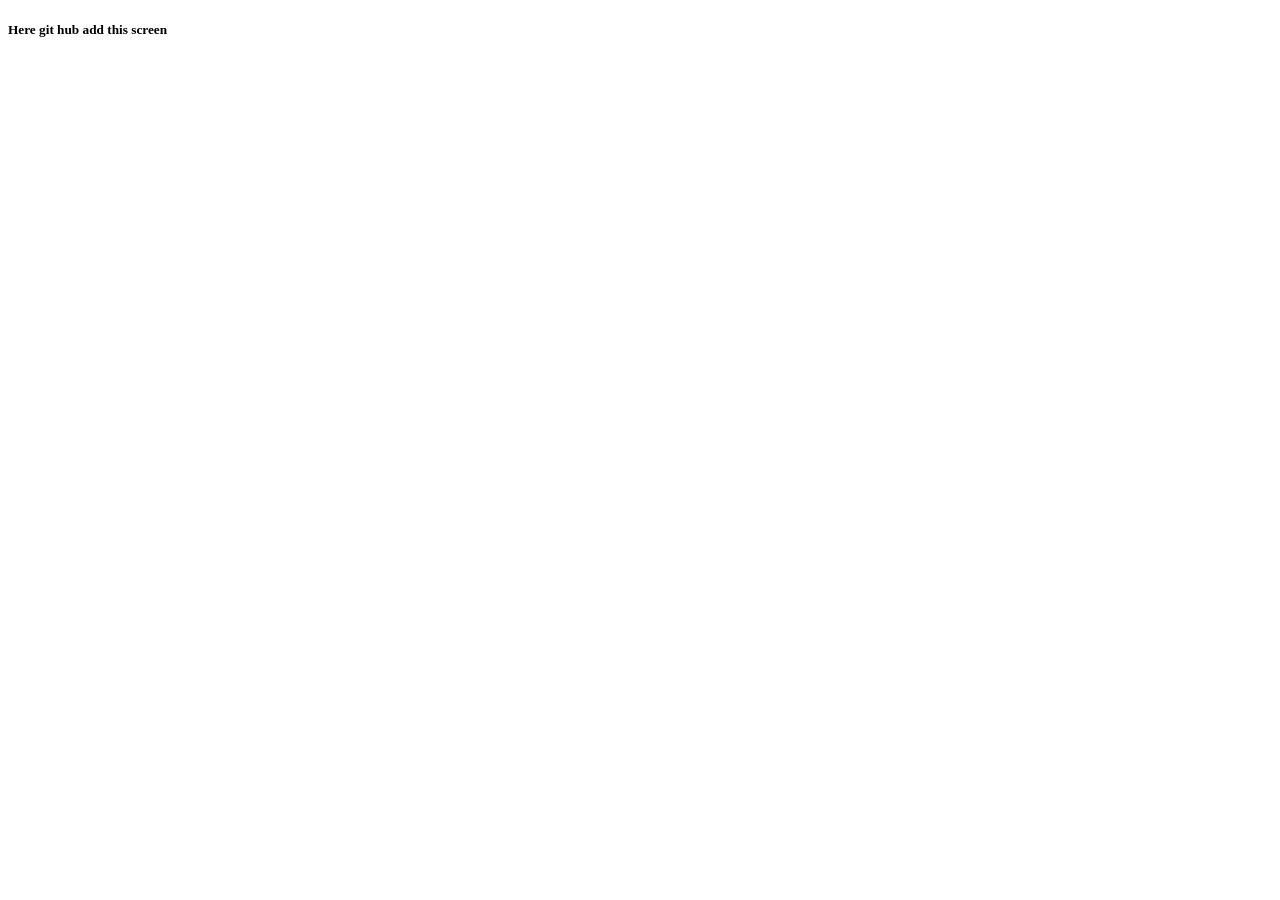
<file: github.html>
<!DOCTYPE html>
<html lang="en">
<head>
    <meta charset="UTF-8">
    <meta http-equiv="X-UA-Compatible" content="IE=edge">
    <meta name="viewport" content="width=device-width, initial-scale=1.0">
    <title>Document</title>
</head>
<body>
    <h5> Here git hub add this screen</h5>
</body>
</html>
</file>
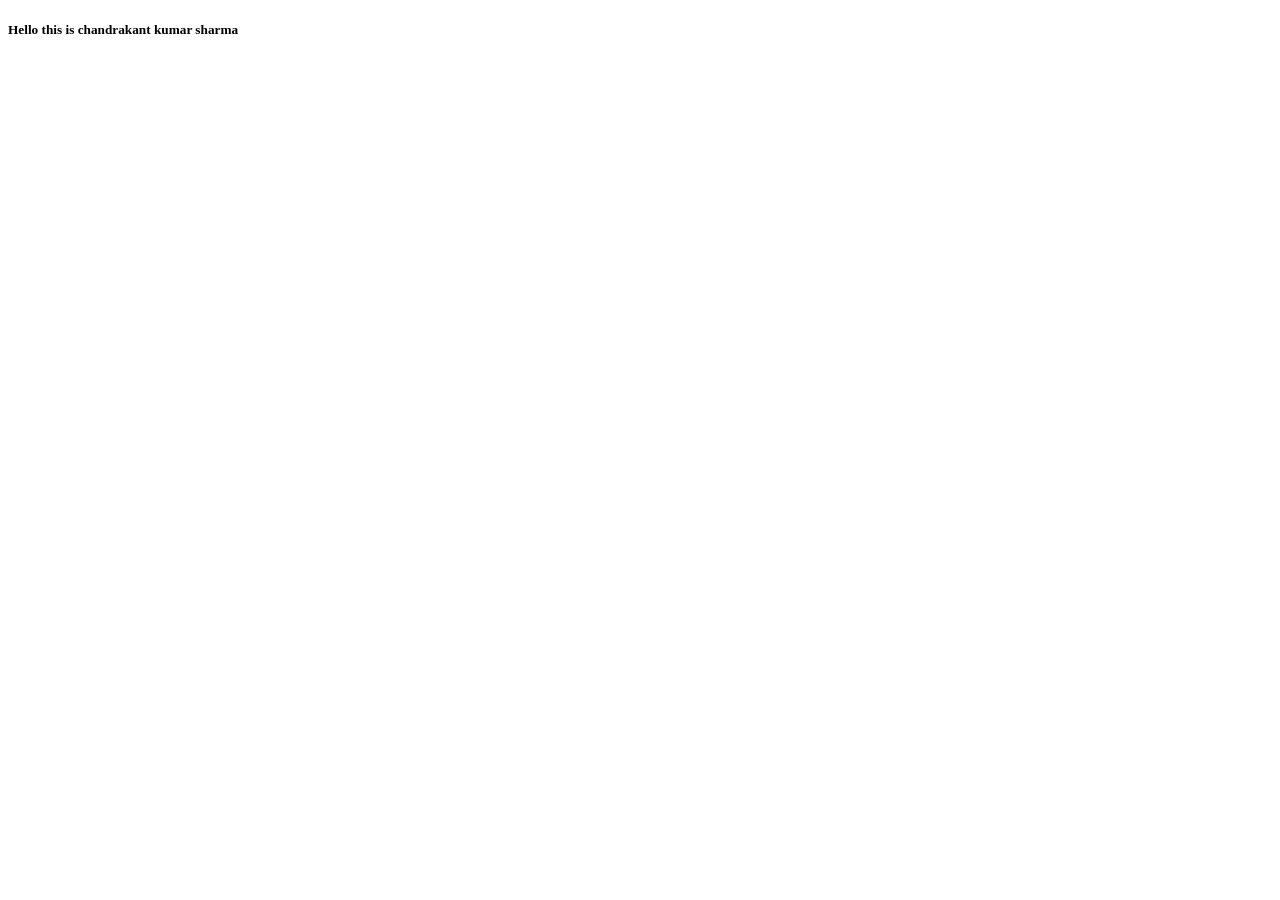
<file: indexgit.html>
<!DOCTYPE html>
<html lang="en">
<head>
    <meta charset="UTF-8">
    <meta http-equiv="X-UA-Compatible" content="IE=edge">
    <meta name="viewport" content="width=device-width, initial-scale=1.0">
    <title>Document</title>
</head>
<body>
    <h5> Hello this is chandrakant kumar sharma</h5>
</body>
</html>
</file>
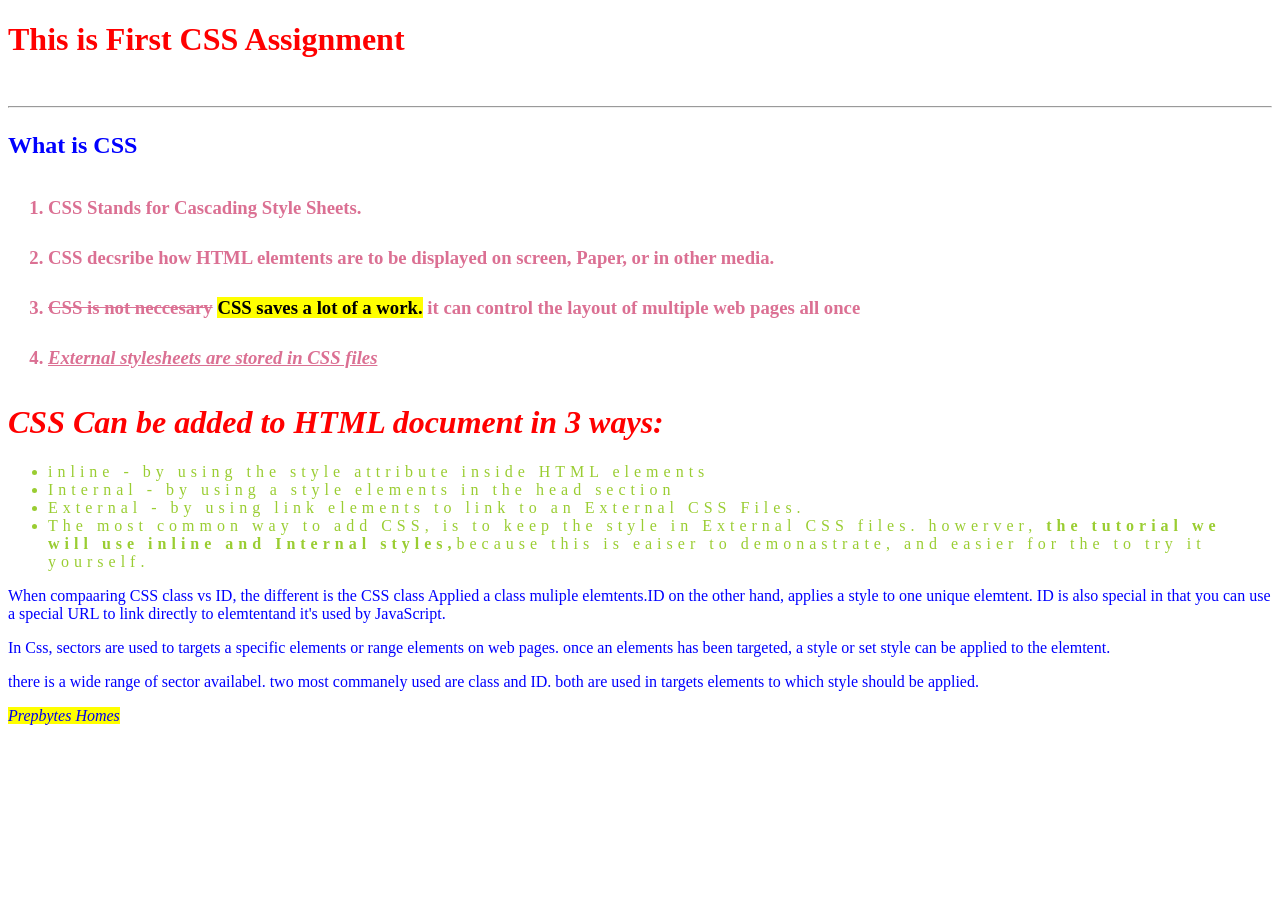
<file: Assignment1/Assignementcss.html>
<!DOCTYPE html>
<html lang="en">
<head>
    <meta charset="UTF-8">
    <meta http-equiv="X-UA-Compatible" content="IE=edge">
    <meta name="viewport" content="width=device-width, initial-scale=1.0">
    <title>Document</title>
    <link rel="stylesheet" href="assignment.css">
</head>
<body>
    <h1> This is First CSS Assignment</h1><br>
    <hr>
    <h2>
        <p>What is CSS</p>
    </h2>
    <h3>
    <div class="om">
        <ol>
            <li> CSS Stands for Cascading Style Sheets.</li>
            <li> CSS decsribe how HTML elemtents are to be displayed on screen, Paper, or in other media.</li>
            <li><span class="cc"> CSS is not neccesary</span> <mark>CSS saves a lot of a work.</mark> it can control the layout of multiple web pages all once</li>
            <li><span class="cf"><u> External stylesheets are stored in CSS files</u></span></li>
        </ol>
    </div>
    </h3>
    <h1 class="cv">
        CSS Can be added to HTML document in 3 ways:
    </h1>
    <div class="omm">
        <ul>
           <li>inline - by using the style attribute inside HTML elements</li> 
           <li>Internal - by using a style elements in the head section</li>
           <li>External - by using link elements to link to an External CSS Files.</li>
           <li>The most common way to add CSS, is to keep the style in External CSS files. howerver,<b> the tutorial we will use inline and Internal styles,</b>because this is eaiser to demonastrate, and easier for the to try it yourself.</li>
        </ul>
    </div>


        <p> When compaaring CSS class vs ID, the different is the CSS class Applied a class muliple elemtents.ID on the other hand, applies a style to one unique elemtent. ID is also special in that you can use a special URL to link directly to elemtentand it's used by JavaScript.</p>
        <p>In Css, sectors are used to targets a specific elements or range elements on web pages. once an elements has been targeted, a style or set style can be applied to the elemtent. </p>
        <p>
            there is a wide range of sector availabel. two most commanely used are class and ID. both are used in targets elements to which style should be applied.
        </p>
<a href="https://www.prepbytes.com/">Prepbytes Homes</a>

</body>
</html>
</file>
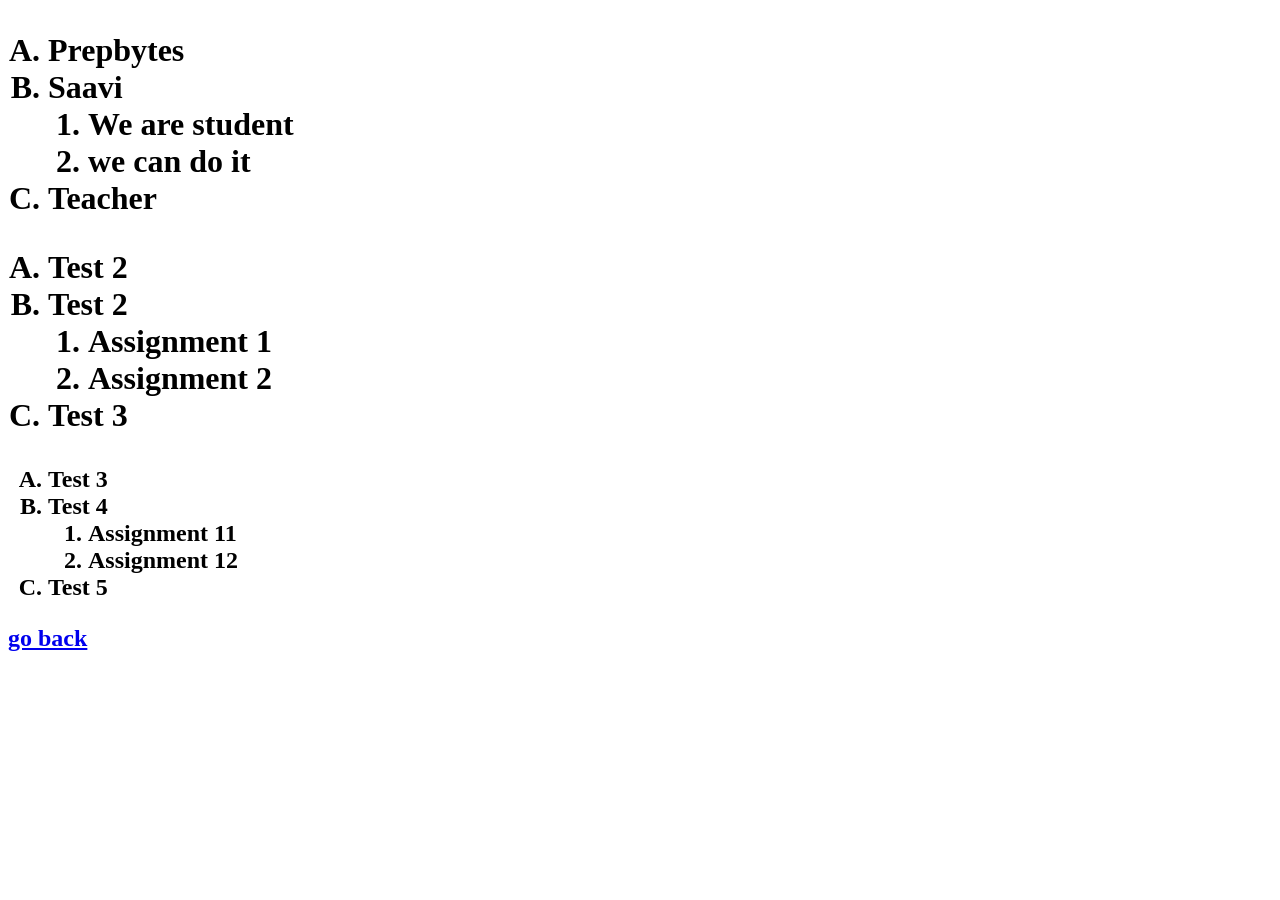
<file: Assignment1/list.html>
<!DOCTYPE html>
<html lang="en">
<head>
    <meta charset="UTF-8">
    <meta http-equiv="X-UA-Compatible" content="IE=edge">
    <meta name="viewport" content="width=device-width, initial-scale=1.0">
    <title>Document</title>
</head>
<body>
    <h1>
        <ol type="A">
            <li> Prepbytes </li>
            <li> Saavi</li>
            <ol type="1">
                <li>We are student</li>
                <li>we can do it</li>
            </ol>
            <li> Teacher </li>
    </h1>

    <h1>
        <ol type="A">
            <li> Test 2 </li>
            <li> Test 2</li>
            <ol type="1">
                <li>Assignment 1</li>
                <li>Assignment 2</li>
            </ol>
            <li> Test 3 </li>
    </h1>

    <h2>
        <ol type="A">
            <li> Test 3 </li>
            <li> Test 4</li>
            <ol type="1">
                <li>Assignment 11</li>
                <li>Assignment 12</li>
            </ol>
            <li> Test 5 </li>
    </h2>
    <h2>
         <a href="http://127.0.0.1:5500/Assignment/Assignment1/Assignment.html"> go back </a>
    </h2>
</body>
</html>
</file>
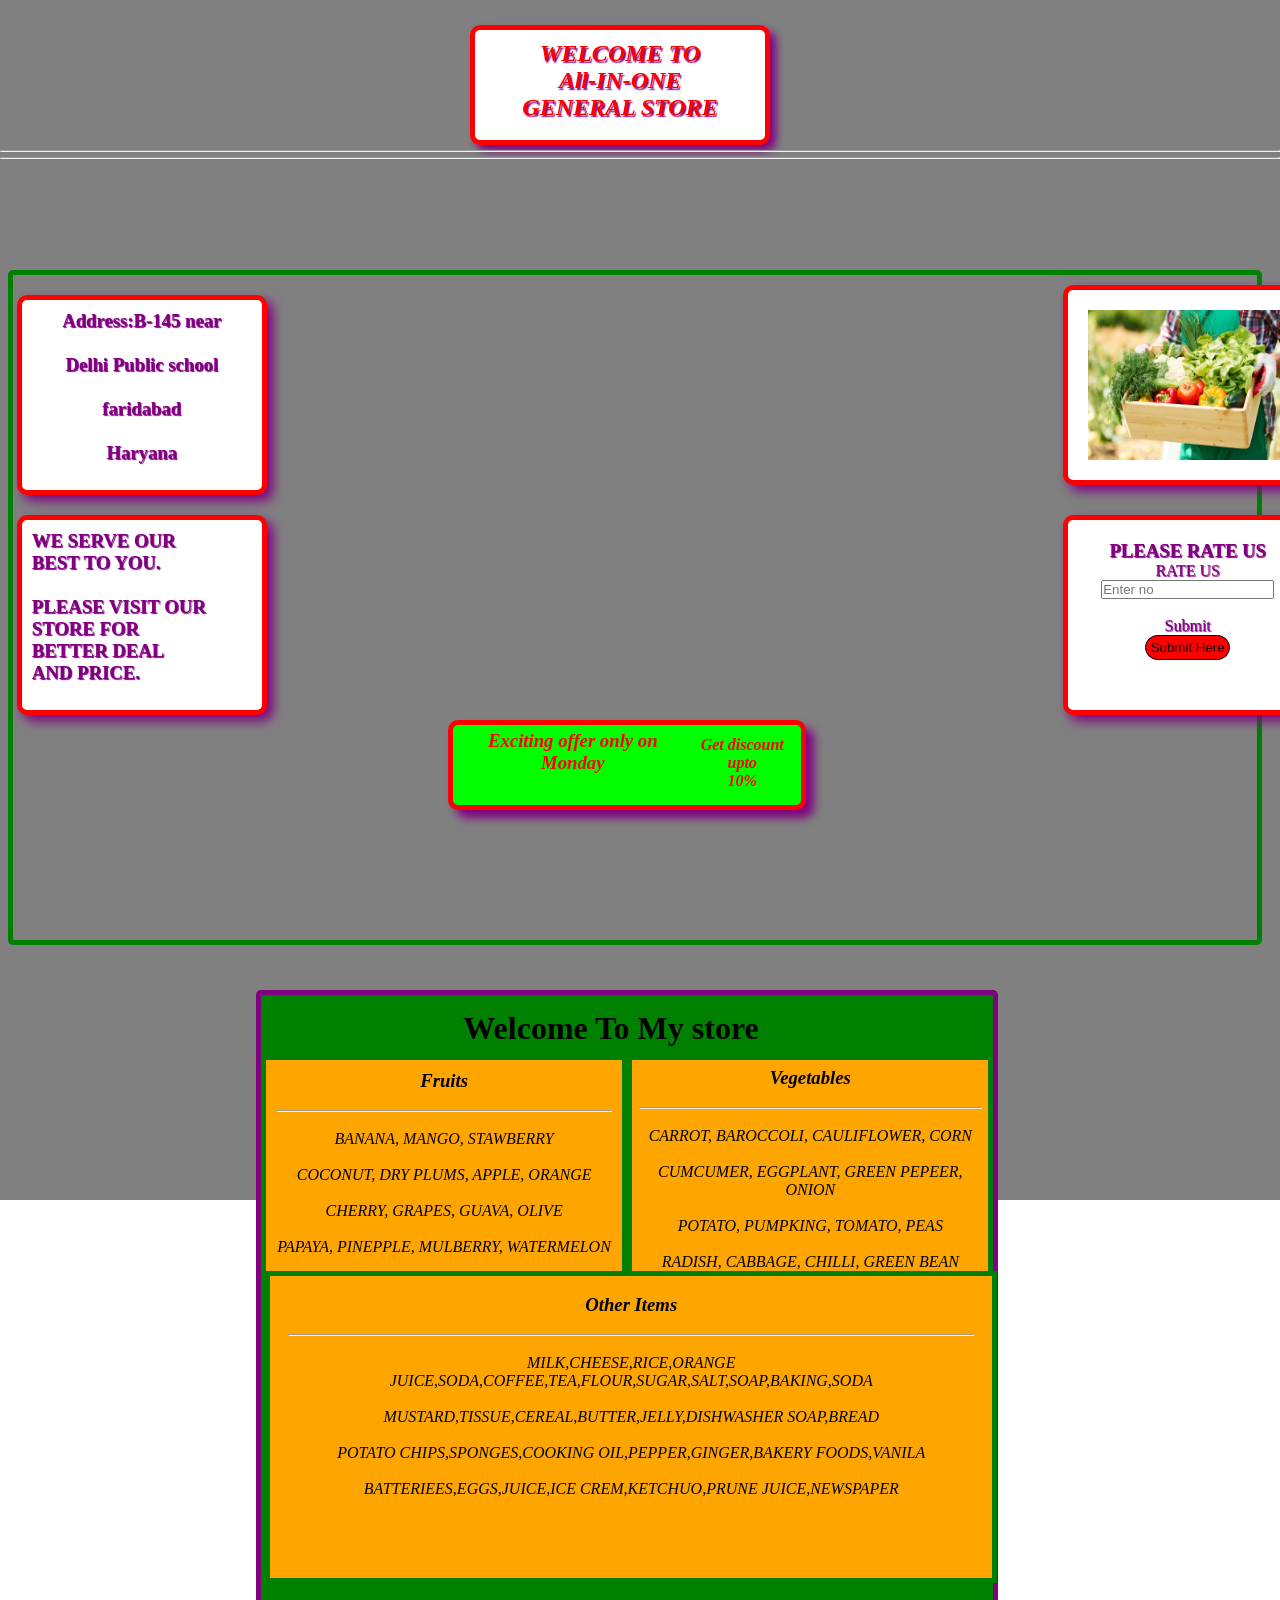
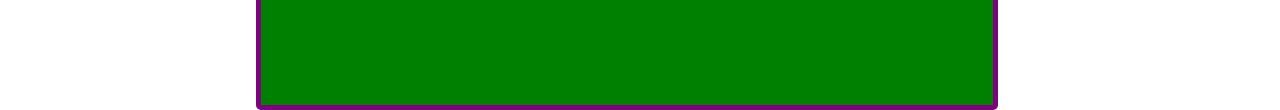
<file: Handson 3/handson3.html>
<!Doctype html>
<html lang="en">
<head>
    <link rel="stylesheet" href="handcss.css">
</head>
<body>
    <div class="container">
        <div class="containera">
            <h2>
                WELCOME TO<br>
                All-IN-ONE<br>
                GENERAL STORE
            </h2>
        </div>
        <hr class="hr">
        <hr class="hra">

        <div class="parent">
            <div class="child1">
                <h3>
                    Address:B-145 near<br>
                    <br>
                    Delhi Public school<br>
                    <br>
                    faridabad<br>
                    <br>
                    Haryana
                </h3>
            </div>
            <div class="child2">
                <img src="veg.webp">
            </div>

            <div class="child3">
                <h3>
                    WE SERVE OUR<br>
                    BEST TO YOU.<br>
                    <br>
                    PLEASE VISIT OUR<br>
                    STORE FOR<br>
                    BETTER DEAL<br>
                    AND PRICE.
                </h3>
            </div>

            <div class="child4">
                <h3>PLEASE RATE US</h3>
                <form>
                    <label for="rate">RATE US</LABEL><br>
                    <input type="Number" value="rate" placeholder="Enter no"><br>
                    <br>
                    <label for="submit">Submit</label><br>
                    <input type="submit" class="child44" value="Submit Here">
                </form>
            </div>

        </div>

        <div class="members">
            <div class="moto1">
                <h1>Welcome To My store</h1>
            </div>

            <div class="moto2">
                <h3> Fruits</h3>
                <br>
                <hr><br>
                <p>BANANA, MANGO, STAWBERRY</p><br>
                <p>COCONUT, DRY PLUMS, APPLE, ORANGE</p><br>
                <P>CHERRY, GRAPES, GUAVA, OLIVE</P><br>
                <p>PAPAYA, PINEPPLE, MULBERRY, WATERMELON</p><br>
            </div>

            <div class="moto3">
                <h3> Vegetables </h3><br>
                <hr><br>
                <p>CARROT, BAROCCOLI, CAULIFLOWER, CORN</p><br>
                <P>CUMCUMER, EGGPLANT, GREEN PEPEER, ONION</P><br>
                <p>POTATO, PUMPKING, TOMATO, PEAS</p><br>
                <p>RADISH, CABBAGE, CHILLI, GREEN BEAN</p><br>
            </div>

            <div class="moto4">
                <h3> Other Items </h3><br>
                <hr><br>
                <p>MILK,CHEESE,RICE,ORANGE JUICE,SODA,COFFEE,TEA,FLOUR,SUGAR,SALT,SOAP,BAKING,SODA</p><br>
                <P>MUSTARD,TISSUE,CEREAL,BUTTER,JELLY,DISHWASHER SOAP,BREAD</P><br>
                <p>POTATO CHIPS,SPONGES,COOKING OIL,PEPPER,GINGER,BAKERY FOODS,VANILA</p><br>
                <p>BATTERIEES,EGGS,JUICE,ICE CREM,KETCHUO,PRUNE JUICE,NEWSPAPER</p><br>
            </div>

        </div>

        <div class="ok">
            <div class="okay">
                <h3>Exciting offer only on<br>
                    Monday</h3>
            </div>
            <div class="okaya">
                <p><b>Get discount upto<br>
                    10%</b></p>
            </div>
        </div>

    </div>
</body>
</html>
</file>
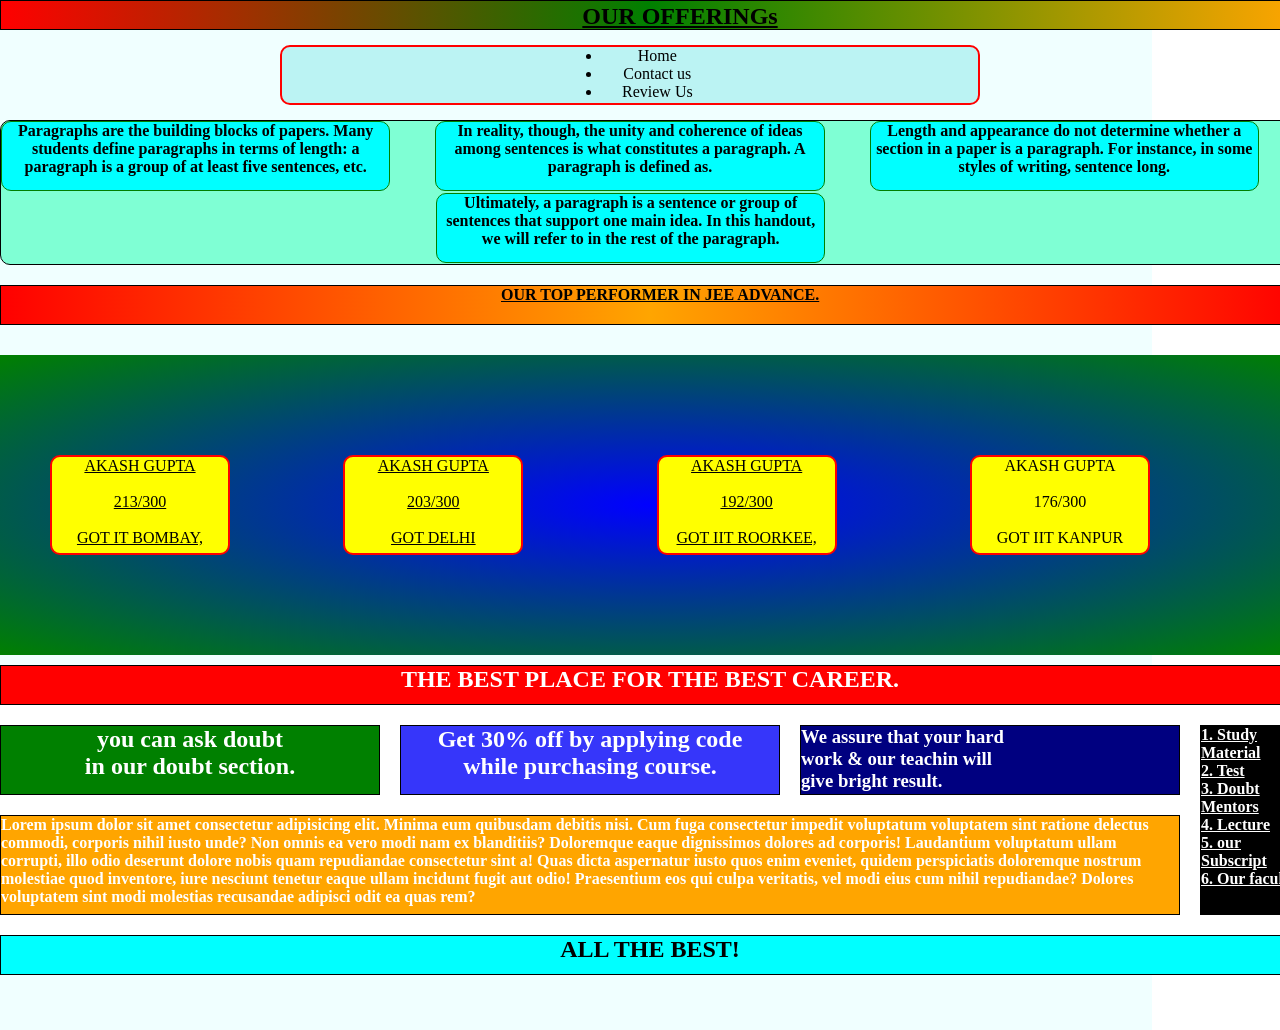
<file: Handson 4/handson4.html>
<!DOCTYPE html>
<html lang="en">
<head>
    <meta charset="UTF-8">
    <meta http-equiv="X-UA-Compatible" content="IE=edge">
    <meta name="viewport" content="width=device-width, initial-scale=1.0">
    <title>Document</title>
    <link rel="stylesheet" href="handson4c.css">
</head>
<body>
    <div class="parents">
        <div class="child1">
            <h2><span class="child12"> OUR OFFERINGs </span></h2>
        </div>
        <div class="child2">
            <div class="child21">
                <ul>
                    <li>&nbsp&nbsp&nbsp&nbsp Home </li>
                    <li>&nbsp&nbsp&nbsp&nbsp Contact us</li>
                    <li>&nbsp&nbsp&nbsp&nbsp Review Us </li>
                </ul>
            </div>
        </div>
        <div class="child3">
            <div class="child31">
                <p><b>Paragraphs are the building blocks of papers. Many students define paragraphs in terms of length: a paragraph is a group of at least five sentences, etc.</b>
                </p>
            </div>
            <div class="child32">
                <p><b>
                    In reality, though, the unity and coherence of ideas among sentences is what constitutes a paragraph. A paragraph is defined as.</b>
                </p>
            </div>
            <div class="child33">
                <p><b>
                    Length and appearance do not determine whether a section in a paper is a paragraph. For instance, in some styles of writing, sentence long.</b>
                </p>
            </div>
            <div class="child34">
                <p><b>
                    Ultimately, a paragraph is a sentence or group of sentences that support one main idea. In this handout, we will refer to in the rest of the paragraph.</b>
                </p>
            </div>
        </div>
        <div class="child4">
            <div class="child41">
                <p><spam class="child42"> <b>OUR TOP PERFORMER IN JEE ADVANCE.</b> </spam></p>
            </div>
        </div>
        <div class="child5">
            <div class="child51">
                <p>AKASH GUPTA</p><br>
                <p>213/300</p>
                <br>
                <p>GOT IT BOMBAY,</p>
            </div>
            <div class="child52">
                <p>AKASH GUPTA</p>
                <br>
                <p>203/300</p>
                <br>
                <p>GOT DELHI</p>
            </div>
            <div class="child53">
                <p>AKASH GUPTA</p>
                <br>
                <p>192/300</p>
                <br>
                <p>GOT IIT ROORKEE,</p>
            </div>
            <div class="child54">
                <p>AKASH GUPTA</p>
                <br>
                <p>176/300</p>
                <br>
                <p>GOT IIT KANPUR</p>
            </div>
        </div>

        <div class="child8">
            <div class="child81">
                <h2>THE BEST PLACE FOR THE BEST CAREER.</h2>
            </div>
            <div class="child82">
                <h2> you can ask doubt<br>
                    in our doubt section.</h2>
            </div>
            <div class="child83">
                <h2> Get 30% off by applying code<br>
                    while purchasing course.</h2>
            </div>
            <div class="child84">
                <h3> We assure that your hard<br>
                    work & our teachin will<br>
                    give bright result.</h3>
            </div>
            <div class="child85">
                <h4> Lorem ipsum dolor sit amet consectetur adipisicing elit. Minima eum quibusdam debitis nisi. Cum fuga consectetur impedit voluptatum voluptatem sint ratione delectus commodi, corporis nihil iusto unde? Non omnis ea vero modi nam ex blanditiis? Doloremque eaque dignissimos dolores ad corporis! Laudantium voluptatum ullam corrupti, illo odio deserunt dolore nobis quam repudiandae consectetur sint a! Quas dicta aspernatur iusto quos enim eveniet, quidem perspiciatis doloremque nostrum molestiae quod inventore, iure nesciunt tenetur eaque ullam incidunt fugit aut odio! Praesentium eos qui culpa veritatis, vel modi eius cum nihil repudiandae? Dolores voluptatem sint modi molestias recusandae adipisci odit ea quas rem?</h4>
            </div>
            <div class="child86">
                <h2> ALL THE BEST!</h2>
            </div>
            <div class="child87">
                        <h4>1. Study Material</h4>
                        <h4>2. Test</h4>
                        <h4>3. Doubt Mentors</h4>
                        <h4>4. Lecture</h4>
                        <h4>5. our Subscript</h4>
                        <h4>6. Our faculty</h4>
            </div>
        </div>

    </div>
</body>
</html>
</file>
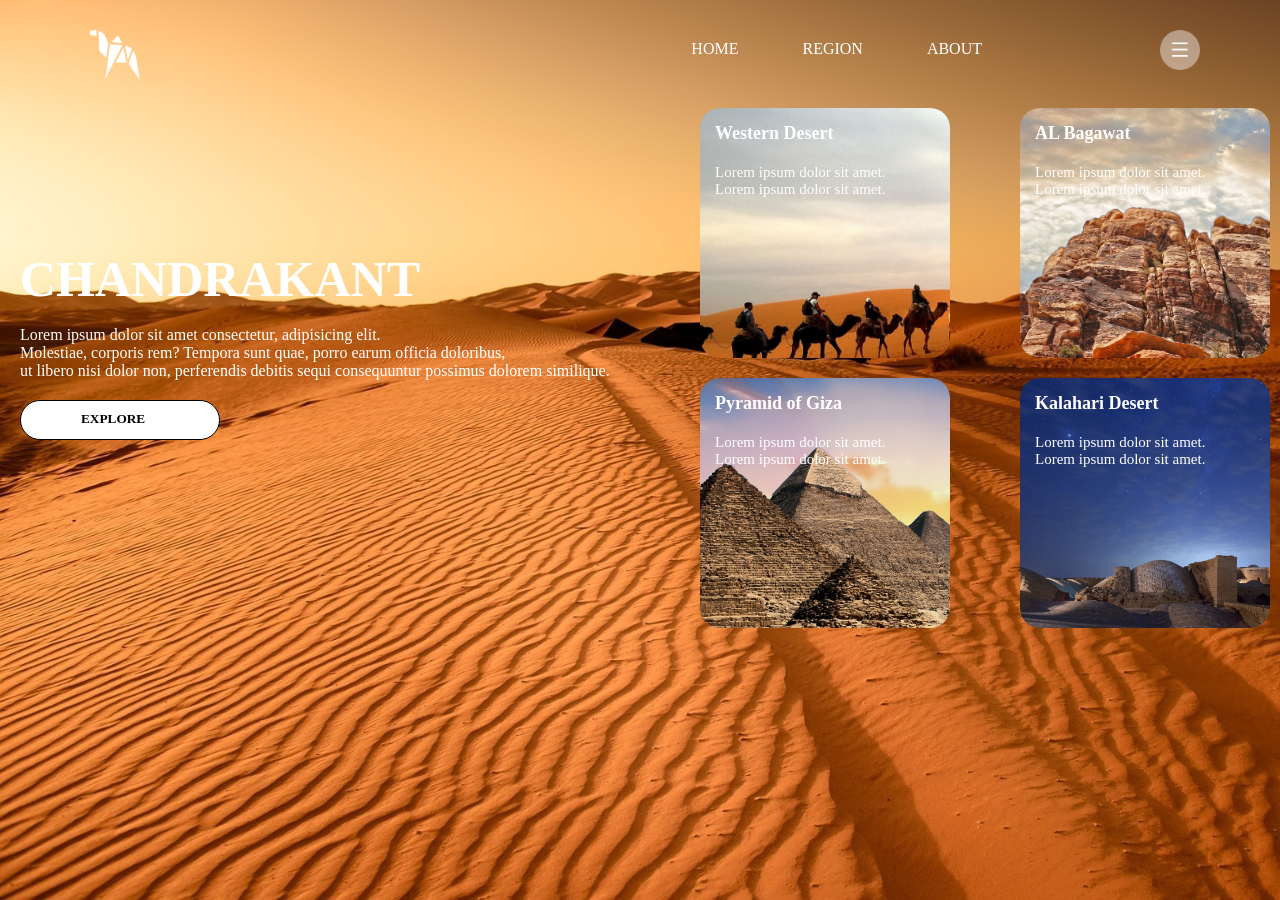
<file: Handson 6/handson6.html>
<!DOCTYPE html>
<html lang="en">
<head>
    <meta charset="UTF-8">
    <meta http-equiv="X-UA-Compatible" content="IE=edge">
    <meta name="viewport" content="width=device-width, initial-scale=1.0">
    <title>Document</title>
    <link rel="stylesheet" href="handson6.css">
</head>
<body>
    <header>
    <div class="container">
        <div class="team2">
            <nav>
                <ul>
                    <li><a href="#">HOME</a></li>
                    <li><a href="#">REGION</a></li>
                    <li><a href="#">ABOUT</a></li>
                </ul>
                <div class="team3">
                    <img src="./menu.png" alt="" class="team31">
                </div>
                <div class="team4">
                    <img src="./logo.png" alt="" class="team5">
                </div>
            </nav>
        </div>
    </header>
            <section>
                <div class="team6">
                    <h1>CHANDRAKANT</h1><br>
                    <P>Lorem ipsum dolor sit amet consectetur, adipisicing elit.<br> Molestiae, corporis rem? Tempora sunt quae, porro earum officia doloribus,<br> ut libero nisi dolor non, perferendis debitis sequi consequuntur possimus dolorem similique.</P>
                </div>
                <div class="child1">
                    <h5>EXPLORE</h5>
                </div>
            </section>
        
        <div class="team7">
            <div class="box box1">
                <h3> Western Desert </h3>
                <p> Lorem ipsum dolor sit amet.<br>
                    Lorem ipsum dolor sit amet.</p>
            </div>
            <div class="box box2">
                <h3>AL Bagawat </h3>
                <p>Lorem ipsum dolor sit amet.<br>
                    Lorem ipsum dolor sit amet.</p>
            </div>
            <div class="box box3">
                <h3>Pyramid of Giza </h3>
                <p> Lorem ipsum dolor sit amet.<br>
                    Lorem ipsum dolor sit amet.</p>
            </div>
            <div class="box box4">
                <h3>Kalahari Desert </h3>
                <p>Lorem ipsum dolor sit amet.<br>
                    Lorem ipsum dolor sit amet.</p>
            </div>
        </div>   
    </div>
</body>
</html>
</file>
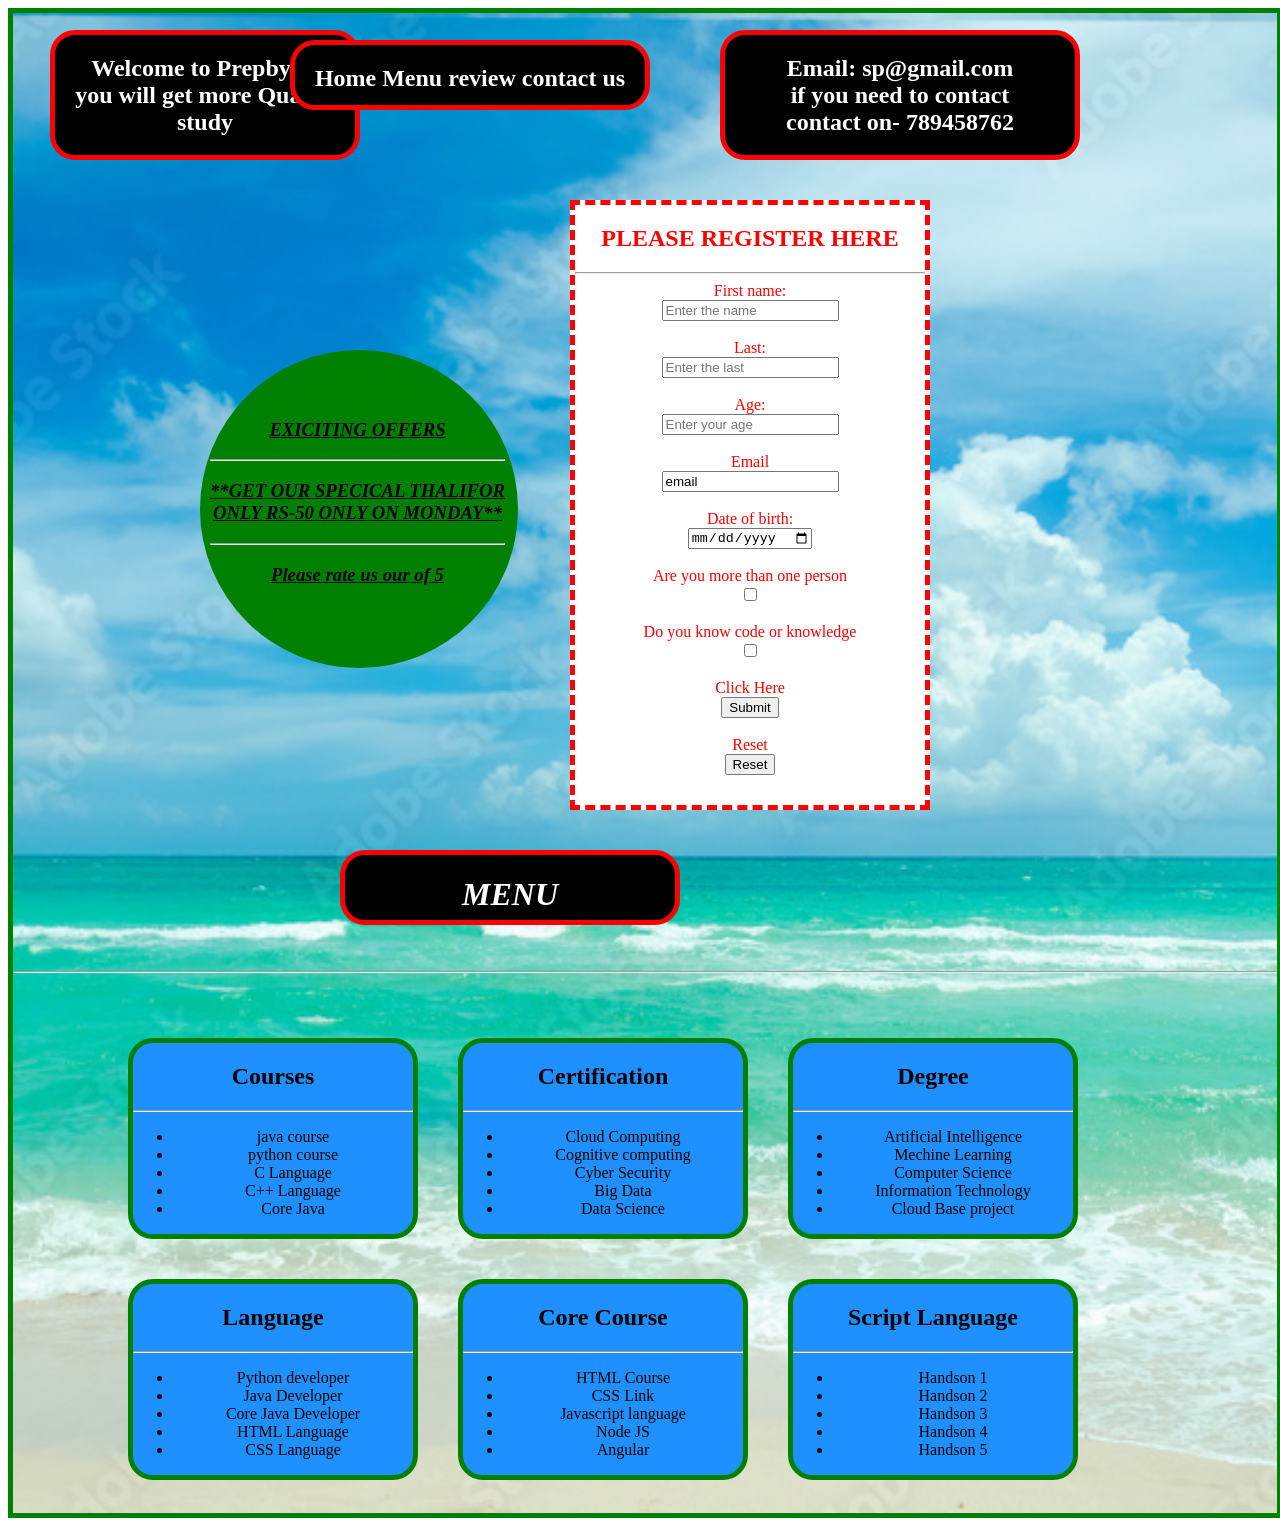
<file: HTML Chandrakant/practice.html>
<!Doctype html>
<html lang="en">
<head>
    <link rel="stylesheet" href="style.css">
</head>
    <body>

        <div class="container">
            <div class="child">
                <h2> Welcome to Prepbytes<br>
                    you will get more Quailty study</h2>
            </div>

            <div class="new">
                <h2>
                    Home Menu review contact us
                </h2>

            </div>
            <div class="newa">
                <h2>
                    Email: sp@gmail.com<br>
                    if you need to contact<br>
                    contact on- 789458762
                </h2>
            </div>

            <div class="character">
                <div class="charactera">
                    <form>
                        <h2>PLEASE REGISTER HERE</h2>
                        <hr>
                        <label for="name">First name:</label><br>
                        <input type="text" id="name" placeholder="Enter the name" name="name"><br>
                        <br>
                        <label for="last">Last:</label><br>
                        <input type="text" id="last" placeholder="Enter the last" name="last"><br>
                        <br>
                        <label for="age">Age:</label><br>
                        <input type="number" id="age" placeholder="Enter your age" name="age"><br>
                        <br>
                        <label for="email"> Email</label><br>
                        <input type="text" name="email" placeholder="email" id="email" value="email" required><br>
                        <br>
                        <label for="DOB">Date of birth:</label><br>
                        <input type="date" id="DOB" name="password"><br>
                        <br>
                        <label for="hi">Are you more than one person</label><br>
                        <input type="checkbox" name="checkbox" id="checkbox"><br>
                        <br>
                        <label for="hii"> Do you know code or knowledge</label><br>
                        <input type="checkbox" name="checkbox" id="checkbox"><br>
                        <br>
                        <label> Click Here </label><br>
                        <input type="submit" placeholder="Submit here"><br>
                        <br>
                        <label> Reset </label><br>
                        <input type="Reset"><br>
                    </form>

                </div>

            </div>

            <div class="circle">
                <div class="containt">
                    <h3> EXICITING OFFERS</h3><hr>
                    <h3> <b>**GET OUR SPECICAL THALIFOR<BR>
                        ONLY RS-50 ONLY ON MONDAY**</b></h3><hr>
                    <h3> <b> Please rate us our of 5 </b></h3>
                </div>
            </div>

            <div class="menu">
                <div class="manua">
                    <h1>MENU</h1><br>
                </div>
            </div>
            <hr class="hr">

            <div class="parents">
                <div class="child1">
                        <h2>
                            Courses
                        </h2><hr>
                        <ul>
                            <li> java course</li>
                            <li> python course</li>
                            <li> C Language</li>
                            <li> C++ Language</li>
                            <li> Core Java</li>
                        </ul>
                </div>
                <div class="child2">
                    <h2>
                        Certification
                    </h2><hr>
                    <ul>
                        <li> Cloud Computing</li>
                        <li> Cognitive computing</li>
                        <li> Cyber Security</li>
                        <li> Big Data</li>
                        <li> Data Science</li>
                    </ul>
                </div>
                <div class="child3">
                    <h2>
                        Degree
                    </h2><hr>
                    <ul>
                        <li> Artificial Intelligence</li>
                        <li> Mechine Learning</li>
                        <li> Computer Science</li>
                        <li> Information Technology</li>
                        <li> Cloud Base project</li>
                    </ul>
                </div>
                <div class="child4">
                    <h2>
                        Language
                    </h2><hr>
                    <ul>
                        <li> Python developer</li>
                        <li> Java Developer</li>
                        <li> Core Java Developer</li>
                        <li> HTML Language</li>
                        <li> CSS Language</li>
                    </ul>
                </div>
                <div class="child5">
                    <h2>
                        Core Course
                    </h2><hr>
                    <ul>
                        <li> HTML Course</li>
                        <li> CSS Link</li>
                        <li> Javascript language</li>
                        <li> Node JS</li>
                        <li> Angular</li>
                    </ul>
                </div>
                <div class="child6">
                    <h2>
                        Script Language
                    </h2><hr>
                    <ul>
                        <li> Handson 1</li>
                        <li> Handson 2</li>
                        <li> Handson 3</li>
                        <li> Handson 4</li>
                        <li> Handson 5</li>
                    </ul>
                </div>
            </div>
            



        </div>
</body>
</html>
</file>
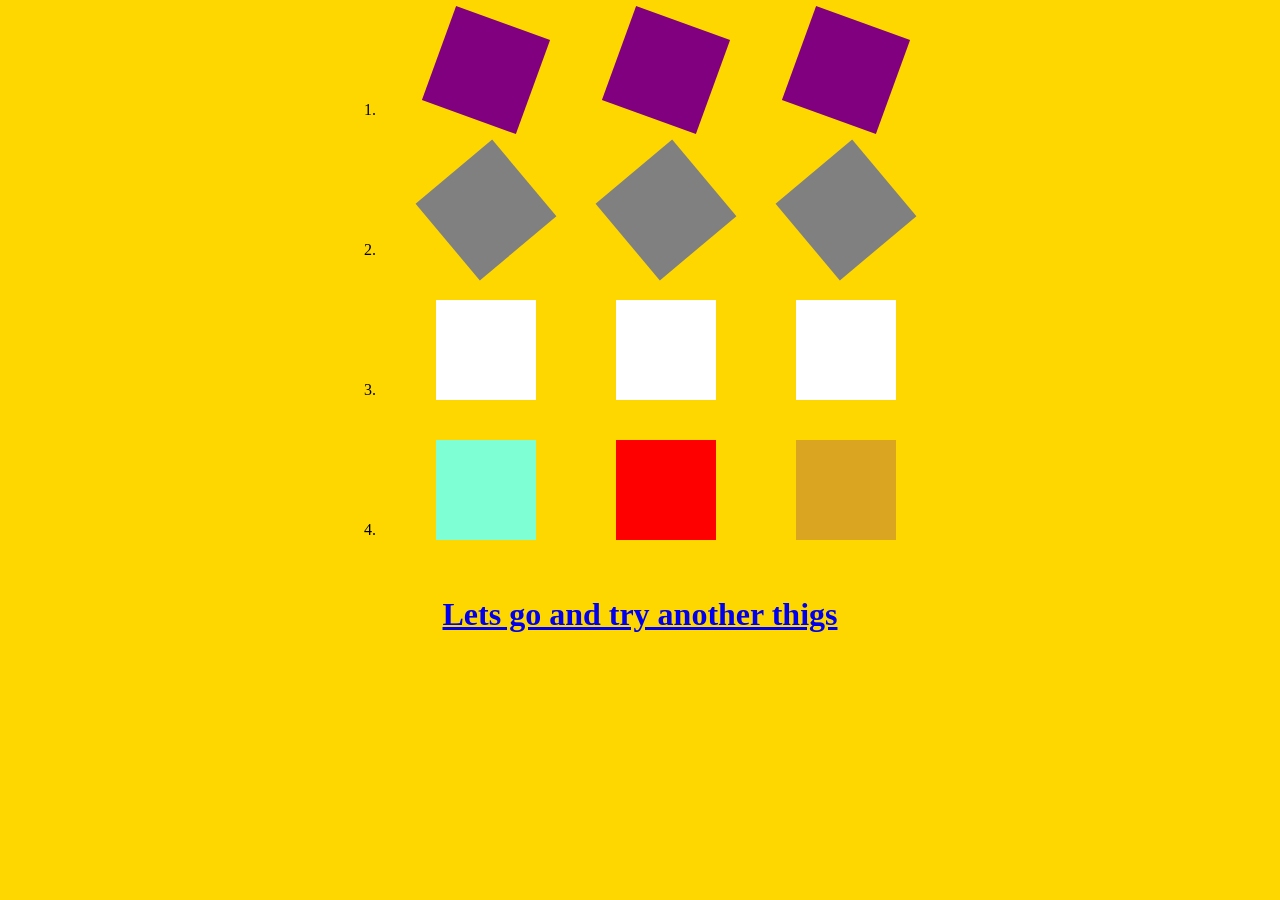
<file: Last Handson/handson5.html>
<!DOCTYPE html>
<html lang="en">
<head>
    <meta charset="UTF-8">
    <meta http-equiv="X-UA-Compatible" content="IE=edge">
    <meta name="viewport" content="width=device-width, initial-scale=1.0">
    <title>Document</title>
    <link rel="stylesheet" href="handson5.css">
</head>
<body>
            <div class="container">
                <div class="nav">1.</div>
                <div class="child child1"></div>
                <div class="child child2"></div>
                <div class="child child3"></div>
            </div>
    
            <div class="welcome">
                <div class="nav">2.</div>
                <div class="box box1"></div>
                <div class="box box2"></div>
                <div class="box box3"></div>
            </div>

            <div class="hello">
                <div class="nav">3.</div>
                <div class="eye eye1"></div>
                <div class="eye eye2"></div>
                <div class="eye eye3"></div>
            </div>

            <div class="come">
                <div class="nav">4.</div>
                <div class="hey hey1"></div>
                <div class="hey hey2"></div>
                <div class="hey hey3"></div>
            </div>
<br><br>
        <a href="./handson52.html"><h1>Lets go and try another thigs</h1></a>
</body>
</html>
</file>
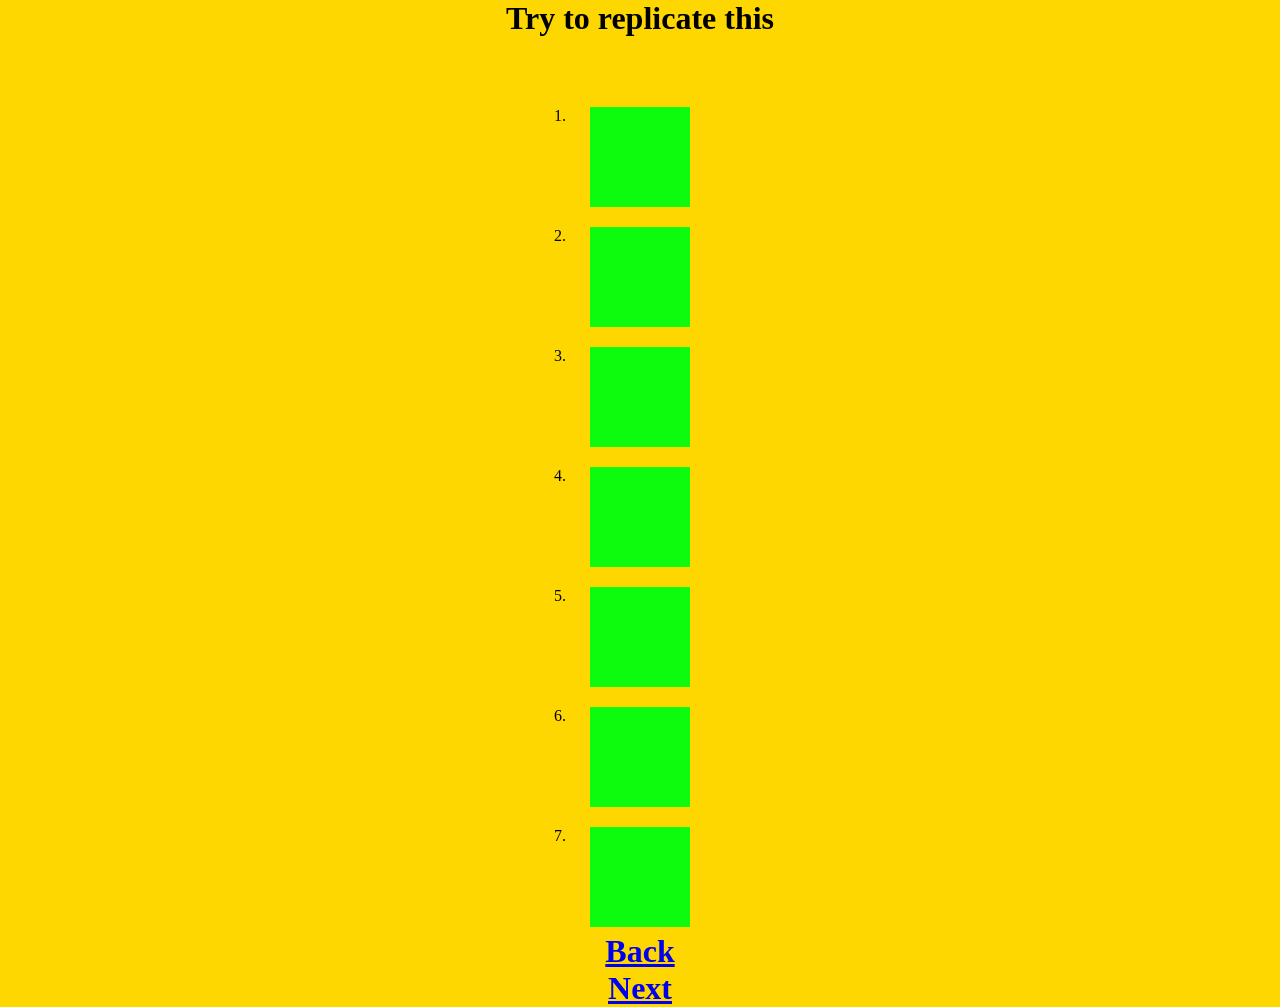
<file: Last Handson/handson52.html>
<!DOCTYPE html>
<html lang="en">
<head>
    <meta charset="UTF-8">
    <meta http-equiv="X-UA-Compatible" content="IE=edge">
    <meta name="viewport" content="width=device-width, initial-scale=1.0">
    <title>Document</title>
    <link rel="stylesheet" href="handson5.css">
</head>
<body>
    <h1>Try to replicate this</h1>
    <div class="mails">
    <ol>
        <li><div class="mail mail1"></div></li>
        <li><div class="mail mail2"></div></li>
        <li><div class="mail mail3"></div></li>
        <li><div class="mail mail4"></div></li>
        <li><div class="mail mail5"></div></li>
        <li><div class="mail mail6"></div></li>
        <li><div class="mail mail7"></div></li>
    </ol>
    </div><br><br>
    <a href="./handson5.html"><h1>Back</h1></a>
    <a href="./handson53.html"><h1>Next</h1></a>
</body>
</html>
</file>
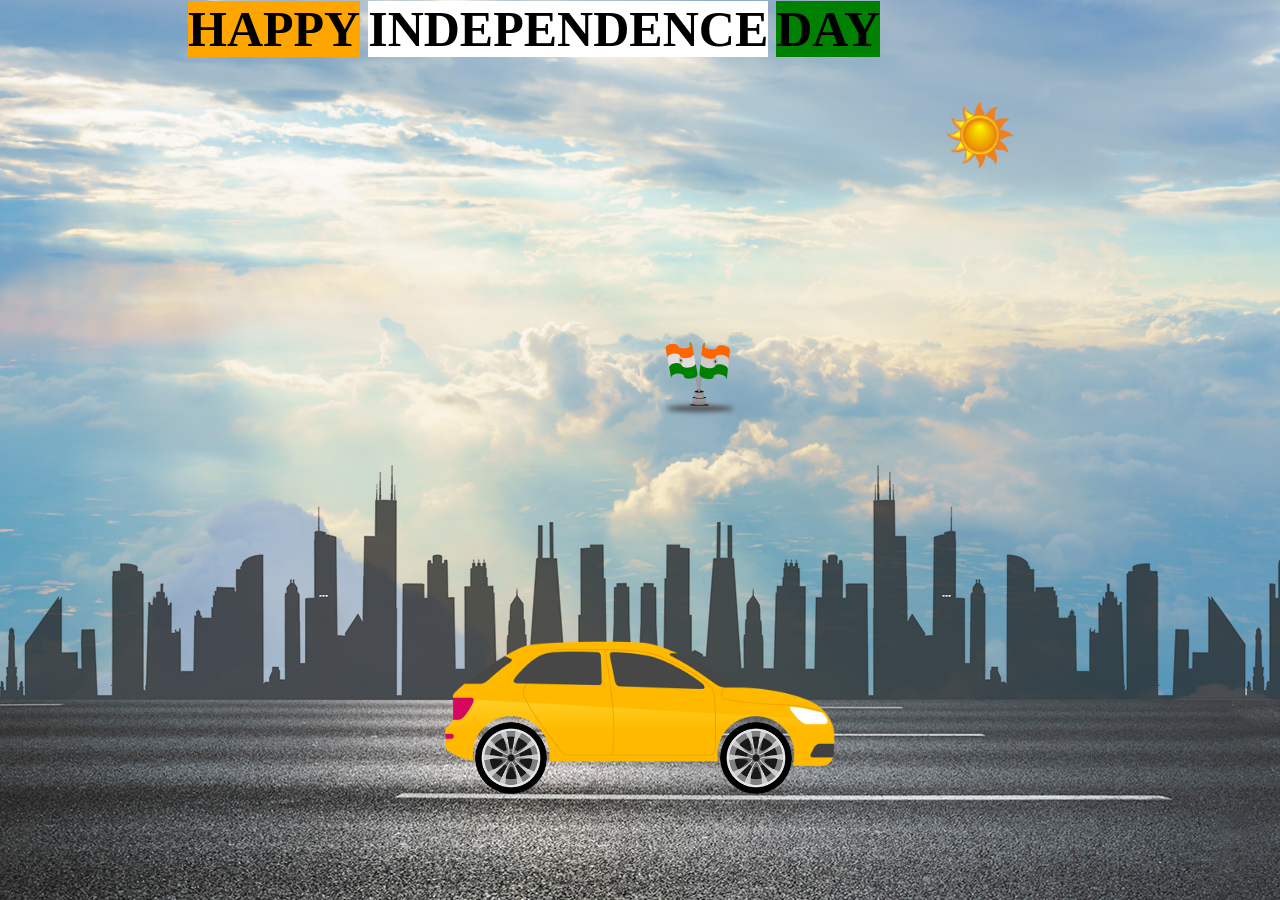
<file: Last Handson/handson53.html>
<!DOCTYPE html>
<html lang="en">
<head>
    <meta charset="UTF-8">
    <meta http-equiv="X-UA-Compatible" content="IE=edge">
    <meta name="viewport" content="width=device-width, initial-scale=1.0">
    <title>Document</title>
    <link rel="stylesheet" href="handson53.css">
</head>
<body>
    
    <div class="hero">
        <div class="highway"></div>
        <div class="city"></div>
        <div class="car">
            <img src="./car.png">
        </div>
        <div class="wheel">
            <img src="./wheel.png" class="back">
            <img src="./wheel.png" class="right">
        </div>
        <div class="sun1">
            <img src="./sun.png">
        </div>
        <div class="head">
            <h1><span class="a">HAPPY</span> <span class="b"> INDEPENDENCE</span> <span class="c">DAY </span></h1>
        </div>
        <div class="tiranga">
            <img src="./Tiranga1.svg" class="tiranga1">
        </div>
    </div>

</body>
</html>
</file>
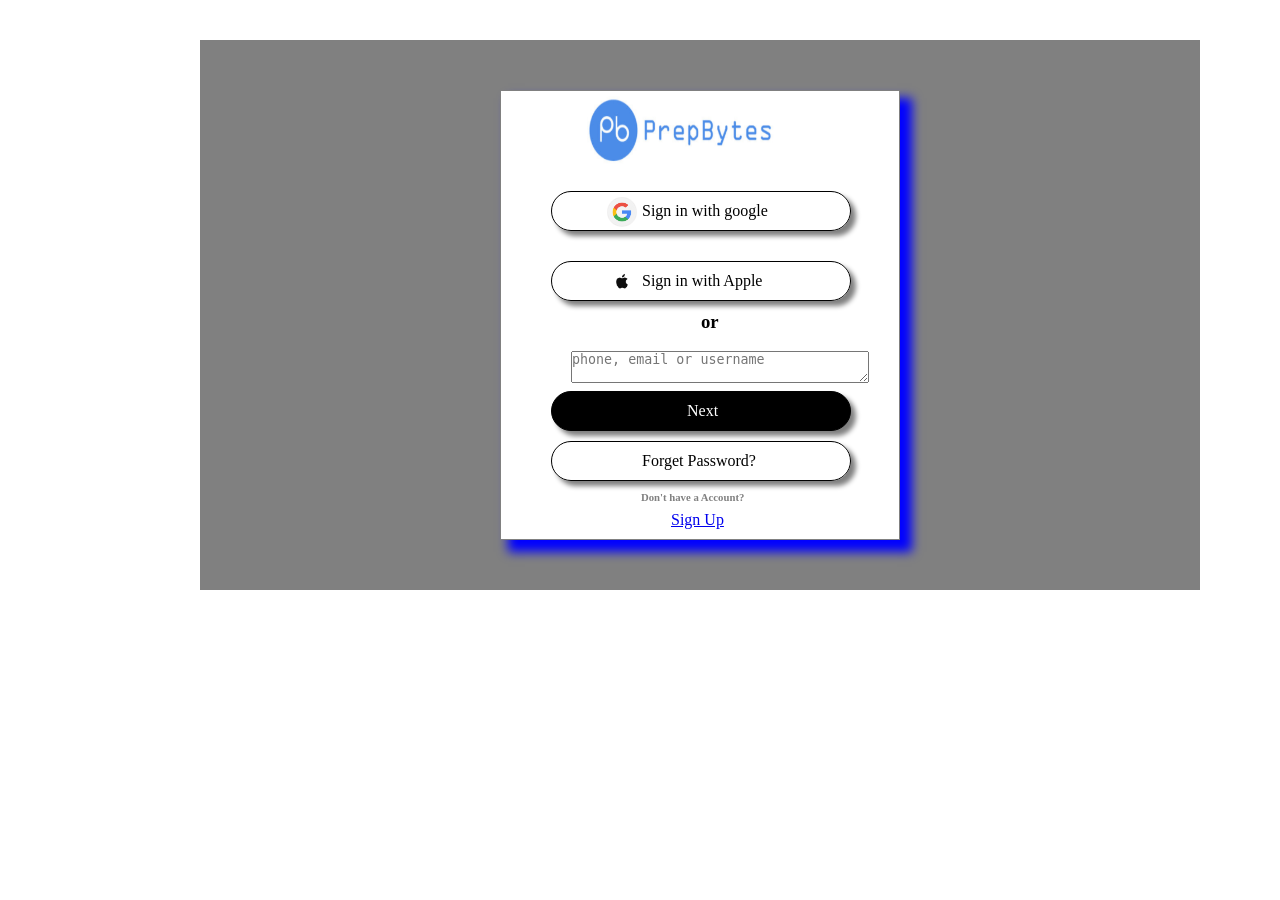
<file: Live Code/live.html>
<!DOCTYPE html>
<html lang="en">
<head>
    <meta charset="UTF-8">
    <meta http-equiv="X-UA-Compatible" content="IE=edge">
    <meta name="viewport" content="width=device-width, initial-scale=1.0">
    <title>Document</title>
    <link rel="stylesheet" href="live.css">
</head>
<body>
    <div class="container">
         <div class="child2">
            <div class="child3">
                <img src="./pb.png" alt="" class="child4">
            </div>
            <div class="child5">
                <p><span class="child51">Sign in with google</span></p>
                <div >
                    <img src="./Google.png" alt="" class="child6">
                </div>
            </div>
            <div class="child7">
                <p><span class="child71">Sign in with Apple</span></p>
                <div >
                    <img src="./Apple.jpg" alt="" class="child8">
                </div>
            </div>
            <div class="child9">
                <h3>
                    or
                </h3>
            </div>
            <div class="child10">
                <textarea rows="2" cols="35" name="comment" form="usform" placeholder="phone, email or username"></textarea>
            </div>
            <div class="child12">
                <p> <span class="child13"> Next </span></p>
            </div>
            <div class="child14">
                <p> <span class="child15"> Forget Password? </span></p>
            </div class="child16">
            <h6>Don't have a Account?</h6>
            <a href="http://127.0.0.1:5500/live.html">Sign Up</a>
         </div>
    </div>
</body>
</html>
</file>
<file: Assignment1/assignment.css>
h1{
    color: red;
}
h2{
    color: red;
}
.om{
    color: palevioletred;
    line-height: 50px;
}
.cf{
    font-style: italic;
}
.cc{
    text-decoration: line-through;
}
.omm{
    color: yellowgreen;
    letter-spacing: 5px;
}
p{
    color: blue;
}
a{
    background-color: yellow;
    text-decoration: none;
    font-style: italic;
}
.cv{
    font-style: italic;
}
</file>
<file: Handson 3/handcss.css>
*{
    margin: 0;
    padding: 0;
    box-sizing: border-box;
}
.container{
    background-color: gray;
    height: 1200px;
    margin: 0;
    width: 100%;
    
}
.containera{
    border: 5px solid red;
    border-radius: 10px;
    background-color: white;
    width: 300px;
    height: 120px;
    position: absolute;
    top: 25px;
    left: 470px;
    text-align: center;
    font-style: italic;
    color: red;
    padding: 10px;
    box-shadow: 6px 6px 9px purple;
    text-shadow: 1.5px 1.5px 1.5px purple;
}
.hr{
    position: relative;
    top: 150px;
}
.hra{
    position: relative;
    top: 155px;
}
.parent{
    border: 5px solid green;
    border-radius: 5px;
    text-align: center;
    position: absolute;
    width: 98%;
    height: 75%;
    top: 30%;
    left: 0.60%;
    right: 0%;
    text-shadow: 1px 1px 1px purple;
    
}
.child1{
    border: 5px solid red;
    border-radius: 10px;
    background-color: white;
    text-align: center;
    color: purple;
    font-style: Italic Bold;
    position: relative;
    top: 20px;
    left: 0.33%;
    width: 250px;
    height: 200px;
    padding: 10px;
    box-shadow: 6px 6px 12px purple;
}
.child2{
    border: 5px solid red;
    border-radius: 10px;
    background-color: white;
    position: relative;
    top: -190px;
    left: 1050px;
    width: 250px;
    height: 200px;
    box-shadow: 6px 6px 12px purple;
}
.child2 img{
    position: absolute;
    top: 20px;
    left: 20px;
    width: 200px;
    height: 150px;
}
.child3{
    border: 5px solid red;
    border-radius: 10px;
    background-color: white;
    width: 250px;
    height: 200px;
    font-style: Italic Bold;
    text-align: left;
    color: purple;
    position: relative;
    top: -160px;
    left: 0.33%;
    padding: 10px;
    box-shadow: 6px 6px 12px purple;
}
.child4{
    border: 5px solid red;
    border-radius: 10px;
    background-color: white;
    text-align: center;
    color: purple;
    font-style: Italic Bold;
    width: 250px;
    height: 200px;
    position: relative;
    top: -360px;
    left: 1050px;
    padding: 20px;
    box-shadow: 6px 6px 12px purple;
}
.child44{
    border: 1px  solid black;
    border-radius: 35px;
    background-color: red;
    width: 85px;
    height: 25px;
    outline: 0;
}

.members{
    /* text-align: center; */
    border: 5px solid purple;
    border-radius: 5px;
    background-color: green;
    width: 58%;
    height: 80%;
    position: absolute;
    top: 110%;
    right: 22%;
    display: flex;
    flex-wrap: wrap;
    gap: 0px;
}
.moto1{
    text-align: center;
    position: absolute;
    right: 30%;
    padding: 15px;
}
.moto2{
    border-radius: 0px;
    border: 5px solid green;
    width: 50%;
    height: 45%;
    background-color: orange;
    text-align: center;
    position: absolute;
    top: 60px;
    padding: 10px;
    font-size: 16px;
    font-style: italic;
    font-weight: 25px;
}
.moto3{
    border-radius: 0px;
    border: 5px solid green;
    width: 50%;
    height: 45%;
    background-color: orange;
    text-align: center;
    position: absolute;
    top: 60px;
    left: 50%;
    padding: 6.5px;
    font-size: 16px;
    font-style: italic;
    font-weight: 25px;
}
.moto4{
    border-radius: 0px;
    border: 5px solid green;
    width: 100%;
    height: 44%;
    background-color: orange;
    text-align: center;
    position: absolute;
    top: 272px;
    font-size: 16px;
    /* left: 50%; */
    margin: 4px;
    padding: 18px;
    font-style: italic;
    font-weight: 25px;
}
.ok{
    border-radius: 10px;
    border: 5px solid red;
    width: 28%;
    height: 10%;
    background-color: lime;
    left: 35%;
    position: fixed;
    bottom: 90px;
    box-shadow: 8px 8px 10px purple;
}
.okay{
    text-align: center;
    color: red;
    font-style: Italic;
    position: absolute;
    top: -5px;
    left: 25px;
    padding: 10px;
}
.okaya{
    text-align: center;
    color: red;
    font-style: Italic;
    position: absolute;
    top: 1px;
    left: 230px;
    padding: 10px;
}
</file>
<file: Handson 4/handson4c.css>
*{
    margin: 0;
    padding: 0;
    box-sizing: border-box;
}
.parents{
    border: 0px solid grey;
    height: 1030px;
    width: 90%;
    background-color: azure;
}
.child1{
    background-image: linear-gradient(to right, red, green, orange);
    border: 1px solid black;
    height: 30px;
    width: 1300px;
}
.child12{
    text-align: center;
    position: relative;
    top: 2px;
    left: 30px;
    text-decoration: underline;
}
.child2{
    border: 2px solid red;
    border-radius: 10px;
    height: 60px;
    width: 700px;
    background-color: rgb(187, 243, 243);
    position: relative;
    top: 15px;
    left: 280px;
}
.child21{
    position: relative;
    left: 300px;
    
}
ul{
    text-align: center;
    display: inline-block;
    /* margin-left: 20px; */
}
li{
    margin-left: 20px;
}
.child3{
    border: 1px solid black;
    border-radius: 10px;
    width: 1300px;
    height: 145px;
    background-color: aquamarine;
    position: relative;
    top: 30px;
    display: flex;
    flex-wrap: wrap;
    justify-content: space-between;
}
.child31{
    border: 1px solid green;
    border-radius: 10px;
    height: 70px;
    width: 30%;
    background-color: aqua;
    position: relative;
    left: 0px;
    text-align: center;
}
.child32{
    border: 1px solid green;
    border-radius: 10px;
    height: 70px;
    width: 30%;
    background-color: aqua;
    position: relative;
    left: -20px;
    text-align: center;
}
.child33{
    border: 1px solid green;
    border-radius: 10px;
    height: 70px;
    width: 30%;
    background-color: aqua;
    position: relative;
    right: 40px;
    text-align: center;
}
.child34{
    border: 1px solid green;
    border-radius: 10px;
    height: 70px;
    width: 30%;
    background-color: aqua;
    position: relative;
    left: 435px;
    top: -0px;
    text-align: center;
}
.child4{
    background-image: linear-gradient(to right, red, orange, red);
    border: 1px solid black;
    height: 40px;
    width: 1300px;
    position: relative;
    top: 50px;
}
.child42{
    text-decoration: underline;
    text-align: center;
    position: relative;
    top: 0px;
    left: 500px;
    font-weight: 200px;
}
.child5{
    border: 0px solid black;
    width: 1300px;
    height: 300px;
    display: flex;
    flex-wrap: wrap;
    justify-content: space-between;
    position: relative;
    top: 80px;
    background-image: radial-gradient(blue, green);
}
.child51{
    border: 2px solid red;
    border-radius: 10px;
    width: 180px;
    height: 100px;
    background-color: yellow;
    text-align: center;
    position: relative;
    top: 100px;
    left: 50px;
    text-decoration: underline;
}
.child52{
    border: 2px solid red;
    border-radius: 10px;
    width: 180px;
    height: 100px;
    background-color: yellow;
    text-align: center;
    position: relative;
    top: 100px;
    left: -30px;
    text-decoration: underline;
}
.child53{
    border: 2px solid red;
    border-radius: 10px;
    width: 180px;
    height: 100px;
    background-color: yellow;
    text-align: center;
    position: relative;
    top: 100px;
    left: -90px;
    text-decoration: underline;
}
.child54{
    border: 2px solid red;
    border-radius: 10px;
    width: 180px;
    height: 100px;
    background-color: yellow;
    text-align: center;
    position: relative;
    top: 100px;
    left: -150px;
}

*{
    margin: 0;
    padding: 0;
    box-sizing: border-box;
}
.child8{
    margin-top: 90px;
    display: grid;
    grid-template-columns: repeat(3, 380px);
    gap: 20px;
    grid-auto-rows: 40px 70px 100px;
    background-color: white;
    width: 1300px;
}
.child81{
    color: white;
    background-color: red;
    border: 1px solid black;
    grid-column: 1 / 5;
    grid-row: 1;
}
h2{
    text-align: center;
}
.child82{
    color: white;
    background-color: green;
    border: 1px solid black;
    grid-column: 1 / 2;
    grid-row: 2 / 3;
}
h2{
    text-align: center;
}
.child83{
    color: white;
    background-color: 	rgb(54, 54, 250);
    border: 1px solid black;
    grid-column: 2/3;
    grid-row: 2 / 3;
}
.child84{
    color: white;
    background-color: 	navy;
    border: 1px solid black;
    grid-column: 3/4;
    grid-row: 2 / 3;
}
.child85{
    color: white;
    background-color: orange;
    border: 1px solid black;
    grid-column: 1/4;
    grid-row: 3/4;
}
.child86{
    background-color: aqua;
    border: 1px solid black;
    grid-column: 1/5;
    grid-row: 4/5;
}
.child87{
    text-decoration: underline;
    color: white;
    background-color: black;
    border: 1px solid black;
    grid-column: 4/5;
    grid-row: 2/4;
}
</file>
<file: Handson 6/handson6.css>
*{
    margin: 0;
    padding: 0;
    box-sizing: border-box;
    font-family: serif;
}
body{
    background-image: url(./shara_desert.jpg);
    width: 90%;
    background-size: cover;
    height: 100vh;
}
.container{
    
    display: flex;
    flex-direction: row-reverse;
    flex-wrap: wrap;
    background-repeat: repeat;
    
}
ul{
    display: inline-block;
    margin: 20px;
    padding: 20px;
    list-style-type: none;  
}
li{
    display: inline;
}
a{
    color: white;
    text-decoration: none;
    padding: 30px;
    position: relative;
    right: 100px;
}
.team3{
    position: absolute;
    top: 30px;
    right: 80px;
}
.team31{
    height: 40px;
    width: 40px;
}
.team4{
    position: absolute;
    top: 30px;
    left: 10vh;
}
.team5{
    height: 50px;
    width: 50px;
}

h1{
    color: white;
    font-size: 50px;
}
p{
    color: white;
}
.team6{
    position: absolute;
    top: 250px;
    left: 20px;
}
.child1{
    border: 1px solid black;
    border-radius: 25px;
    background-color: white;
    height: 40px;
    width: 200px;
    position: absolute;
    top: 400px;
    left: 20px;
    
}
h5{
    position: absolute;
    top: 10px;
    left: 60px;
}
.team7{
    display: grid;
    /* margin-left: 10px;
    margin-right: 350px;
    margin-top: 150px;
    margin-bottom: 5px; */
    grid-template-columns: 300px 300px;
    gap: 20px;
    cursor: pointer;
    position: relative;
    left: 700px;
    bottom: -10px;
}
.box:hover{
    transform: translateY(-15px);
}
.box{
    width: 250px;
    height: 250px;
}
.box1{
    background-image: url(./pic-1.png);
    background-repeat: no-repeat;
    border: 0px solid red;
    border-radius: 20px;
    grid-column: 1/2;
    grid-row: 1/2; 
}
.box h3{
    color: white;
    font-size: 18px;
    margin: 10px;
    padding: 5px;
}
.box p{
    color: white;
    font-size: 15px;
    margin: 10px;
    padding: 5px;
}
.box2{
    background-image: url(./pic-2.png);
    background-repeat: no-repeat;
    border: 0px solid red;
    border-radius: 20px;
    grid-column: 2/3;
    grid-row: 1/2;
    cursor: pointer;
}
.box2:hover{
    transform: translateY(-15px);
}
.box3{
    background-image: url(./pic-3.png);
    background-size: cover;
    border: 0px solid red;
    border-radius: 20px;
    grid-column: 1/2;
    grid-row: 2/3;
}
.box4{
    background-image: url(./pic-4.png);
    background-size: cover;
    border: 0px solid red;
    border-radius: 20px;
    grid-column: 2/3;
    grid-row: 2/3;
}
@media (min-width: 856px) and (max-width: 562px) {
    .container{
        background-size: cover;
        height: 100vh;
        width: 100vw;
        display: flex;
        align-items: center;
    }
    .a{
        padding: 20px;
        position: relative;
        top: 5px;
        right: 10px;
    }
    .team2{
        margin: 10px;
        position: relative;
        top: 0px;
        right: 18px;
    }
    .team3{
        padding: 20px;
        position: absolute;
        top: 10px;
        left: 280px;
    }
    .team4{
        padding: -20px;
        margin: -10px;
    }
    .team5{
        position: relative;
        top: 10px;
        left: 10px;
    }
    .team6{
        margin: 10px;
        padding: 10px;
        position: absolute;
        top: 200px;
    }
    .child1{
        margin: 20px;
        padding: 20px;
        position: absolute;
        top: 400px;
        left: 50px;
    }
    .team7{
        grid-template-columns: 300px 300px;
        grid-template-columns: auto;
        margin: 20px;
        padding: 20px;
        position: relative;
        top: 100px;
        left: 10px;
    }
}
</file>
<file: HTML Chandrakant/style.css>
.container{
    
    background-image: url(download.jpg);
    background-repeat: no-repeat;
    background-size: cover;
    background-position: center;
    border: 5px solid green;
    height: 1500px;
    margin: 0;
    width: 100%;
}
.child{
    background-color: black;
    border: 5px solid red;
    border-radius: 25px;
    width: 300px;
    height: 120px;
    text-align: center;
    color: white;
    position: absolute;
    top: 30px; left: 50px;
}
.new{
    background-color: black;
    color: white;
    border: 5px solid red;
    border-radius: 25px;
    width: 350px;
    height: 60px;
    text-align: center;
    position: absolute;
    top: 40px; left: 290px;
}
.newa{
    background-color: black;
    color: white;
    border: 5px solid red;
    border-radius: 25px;
    width: 350px;
    height: 120px;
    text-align: center;
    position: absolute;
    top: 30px; right: 200px;
}
/* .character{   
} */
.charactera{
    text-align: center;
    color: red;
    position: absolute;
    right: 200px;
    top: 200px;

    background-color: white;
    border: 5px solid red;
    border-style: dashed;
    height: 600px;
    width: 350px;
    position: absolute;
    top: 200px; right: 350px;
}
.circle{
    display: inline-block;
    border-radius: 50%;
    background-color: green;
    height: 318px;
    width: 318px;
    position: absolute;
    top: 350px; left: 200px;
}
.containt{
    text-align: center;
    color: black;
    position: absolute;
    left: 10px;
    top: 50px;
    font-style: italic;
    text-decoration: underline;
}
.menu{
    text-align: center;
    background-color: black;
    border: 5px solid red;
    border-radius: 25px;
    width: 330px;
    height: 65px;
    position: absolute;
    top: 850px;
    right: 600px;
}
.manua{
    color: white;
    text-align: center;
    font-style: italic;
}
.hr{
    position: relative;
    top: 950px;
}
/* .parents{
    display: flex;
    background-color: green;
    border: 5px solid red;
    border-radius: 25px;
    width: 300px;
    height: 250px;
    text-align: center;
    color: blue;
    position: relative;
    top: 950px;
} */
.parents{
    display: flex;
    flex-wrap: wrap;
    width: 1000px;
    position: relative;
    top: 1000px;
    left: 100px;
    margin: 15px;
    gap: 40px;
}
.child1{
    border-radius: 25px;
    border: 5px solid green;
    width: 28%;
    background-color: DodgerBlue;
    text-align: center;
}
.child2{
    border-radius: 25px;
    border: 5px solid green;
    width: 28%;
    background-color: DodgerBlue;
    text-align: center; 
}
.child3{
    border-radius: 25px;
    border: 5px solid green;
    width: 28%;
    background-color: DodgerBlue;
    text-align: center;
}
.child4{
    border-radius: 25px;
    border: 5px solid green;
    width: 28%;
    background-color: DodgerBlue;
    text-align: center;
}
.child5{
    border-radius: 25px;
    border: 5px solid green;
    width: 28%;
    background-color: DodgerBlue;
    text-align: center;
}
.child6{
    border-radius: 25px;
    border: 5px solid green;
    width: 28%;
    background-color: DodgerBlue;
    text-align: center;
}
</file>
<file: Last Handson/handson5.css>
*{
    margin: 0px;
    padding: 0px;
    box-sizing: border-box;
}
body{
    background: gold;
    height: 100vh;
    width: 100vw;
}
ol{
    position: relative;
    top: 50px;
}
.nav{
    padding-top: 80px;
}
.container{
    display: flex;
    flex-wrap: wrap;
    border: 0px solid gray;
    align-items: center;
    justify-content: center;
    gap: 40px;
    flex-direction: row;
}
.child{
    background-color: purple;
    height: 100px;
    width: 100px;
    margin: 20px;
    padding: 20px;
    transform: rotate(20deg);
    /* transition: width 5s, height 5s, transform 4s; */
    animation: child 6s linear infinite;
}
/* .child:hover {
    width: 100px;
    height: 100px;
    transform: rotate(-15deg);
} */
@keyframes child{
    0%{
        transform: skew(-25deg);
    }
    50%{
        transform: skew(30deg);
    }
    100%{
        transform: skew(-25deg);
    }
}
.welcome{
    display: flex;
    flex-wrap: wrap;
    border: 0px solid gray;
    align-items: center;
    justify-content: center;
    gap: 40px;
}
.box{
    background-color: gray;
    height: 100px;
    width: 100px;
    margin: 20px;
    padding: 20px;
    transform: rotate(50deg);
    /* transition: width 5s, height 5s, transform 3s; */
    animation: box 7s linear infinite;
}
/* .box:hover {
    width: 100px;
    height: 100px;
    transform: rotate(-5deg);
} */
@keyframes box{
    0%{
        transform: scaleY(-15deg);
    }
    100%{
        transform: skew(20deg);
    }
    /* 100%{
        transform: scaleY(-20deg);
    } */
}
.hello{
    display: flex;
    flex-wrap: wrap;
    border: 0px solid white;
    align-items: center;
    justify-content: center;
    gap: 40px;
}
.eye{
    background-color: white;
    height: 100px;
    width: 100px;
    margin: 20px;
    transition: width 2s, height 2s, transform 2s;
    /* animation: eye 5s linear infinite; */
}
.eye:hover {
    transform: rotate(360deg);
}
/* @keyframes eye{
    100%{
        transform: scaleY(360deg);
    }
} */
.come{
    display: flex;
    flex-wrap: wrap;
    border: 0px solid gray;
    align-items: center;
    justify-content: center;
    gap: 40px;
}
.hey{
    height: 100px;
    width: 100px;
    margin: 20px;
    transition: width 2s, height 2s, transform 2s;
}
.hey1{
    background-color: aquamarine;
}
.hey1:hover {
    /* transform: rotate(360deg); */
    height: 150px;
}
.hey2{
    background-color: red;
}
.hey2:hover{
    width: 150px;
}
.hey3{
    background-color: goldenrod;
}
.hey3:hover {
    transform: rotate(90deg);
}
h1{
    text-align: center;
}

/* handson52 */

body{
    background: gold;
    height: 100vh;
    width: 100vw;
}
.mails{
    display: flex;
    flex-wrap: wrap;
    border: 0px solid gray;
    align-items: center;
    justify-content: center;
    gap: 40px;
}
.mail{
    background-color: rgb(13, 252, 13);
    height: 100px;
    width: 100px;
    margin: 20px;
    transition: width 2s, height 2s, transform 2s;
    transition-delay: 1s;
}
.mail1:hover{
    width: 300px;
}
.mail2:hover{
    width: 300px;
    height: 300px;
}
.mail3:hover{
    width: 300px;
}
.mail4:hover{
    width: 300px;
}
.mail5:hover{
    width: 300px;
}
.mail6:hover{
    width: 300px;
}
.mail7:hover{
    width: 300px;
}


/* Handson53 */
</file>
<file: Last Handson/handson53.css>
*{
    margin: 0;
    padding: 0;
}
body{
    border: 2px solid green white orange white;
}
.hero{
    height: 100vh;
    width: 100vw;
    background-image: url(./sky.jpg);
    background-size: cover;
    background-position: center;
    position: relative;
    overflow-x: hidden;
}
.highway{
    height: 200px;
    width: 500%;
    display: block;
    background-image: url(./road.jpg);
    position: absolute;
    bottom: 0;
    left: 0;
    right: 0;
    z-index: 1;
    animation: highway 5s linear infinite;
}
@keyframes highway{
    100%{
        transform: translateX(-3400px);
    }
}

.city{
    height: 250px;
    width: 500%;
    background-image: url(./city.png);
    position: absolute;
    bottom: 200px;
    left: 0;
    right: 0;
    display: block;
    z-index: 1;
    background-repeat: repeat-x;
    animation: city 20s linear infinite;
}
@keyframes city{
    100%{
        transform: translateX(-1400px);
    }
}
.car{
    width: 400px;
    left: 50%;
    bottom: 100px;
    transform: translateX(-50%);
    position: absolute;
    z-index: 2;
}
.car img{
    width: 100%;
    animation: car 1s linear infinite;
}
@keyframes car{
    100%{
        transform: translateY(-1px);
    }
    50%{
        transform: translateY(1px);
    }
    0%{
        transform: translateY(-1px);
    }
}

.wheel{
    left: 50%;
    bottom: 178px;
    transform: translateX(-50%);
    position: absolute;
    z-index: 2;
}
.wheel img{
    width: 72px;
    height: 72px;
    animation: wheel 1s linear infinite;
}
.back{
    position: absolute;
    left: -165px;
}
.right{
    position: absolute;
    left: 80px;
}
@keyframes wheel{
    100%{
        transform: rotate(360deg);
    }
}
.sun1{
    right: 50%;
    transform: translateX(50%);
    position: absolute;
    right: 300px;
    top: 100px;
    animation: sun1 3s linear infinite;
}
.sun1 img{
    width: 70px;
    height: 70px;
}
@keyframes sun1{
    100%{
        transform: rotate(360deg);
    }
}

.head{
    position: absolute;
    top: 0;
    right: 400px;
}
.a{
    background-color: orange;
    font-size: 50px;
}
.b{
    background-color: white;
    font-size: 50px;
}
.c{
    background-color: green;
    font-size: 50px;
}
.tiranga{
    right: 50%;
    transform: translateX(-50%);
    position: absolute;
    right: 500px;
    top: 340px;
    z-index: 1;
}
.tiranga1{
    width: 80px;
    height: 80px;
}
</file>
<file: Live Code/live.css>
*{
    padding: 0;
    margin: 0;
    box-sizing: border-box;
}
.container{
    border: 0px solid gray;
    height: 550px;
    width: 1000px;
    background-color: grey;
    position: relative;
    top: 40px;
    left: 200px;
    /* box-shadow: 10px 10px 10px 5px; */
}
.child2{
    border: 1px solid grey;
    height: 450px;
    width: 400px;
    background-color: white;
    position: absolute;
    top: 50px;
    left: 300px;
    box-shadow: 10px 10px 10px 2px blue;
}
img{
    height: 80px;
    width: 200px;
    position: absolute;
    left: 80px;
}
.child5{
    border: 1px solid black;
    border-radius: 25px;
    height: 40px;
    width: 300px;
    position: absolute;
    top: 100px;
    left: 50px;
    text-align: center;
    box-shadow: 5px 5px 5px 0px gray;
}
p{
    position: absolute;
    top: 10px;
    left: 90px;
}
.child6{
    height: 30px;
    width: 30px;
    position: absolute;
    top: 5px;
    left: 55px;
    border-radius: 25px;
}
.child7{
    border: 1px solid black;
    border-radius: 25px;
    height: 40px;
    width: 300px;
    position: absolute;
    top: 170px;
    left: 50px;
    text-align: center;
    box-shadow: 5px 5px 5px 0px gray;
}
.child8{
    height: 30px;
    width: 30px;
    position: absolute;
    top: 5px;
    left: 55px;
    border-radius: 25px;
}
h3{
    text-align: center;
    position: absolute;
    top: 220px;
    left: 200px;
}
.child10{
    position: absolute;
    top: 260px;
    left: 70px;
    border-radius: 10px;
}
.child12{
    background-color: black;
    border: 1px solid black;
    border-radius: 25px;
    height: 40px;
    width: 300px;
    position: absolute;
    top: 300px;
    left: 50px;
    text-align: center;
    box-shadow: 5px 5px 5px 0px gray;
}
.child13{
    color: white;
    text-align: center;
    position: absolute;
    left: 45px;
}
.child14{
    /* background-color: black; */
    border: 1px solid black;
    border-radius: 25px;
    height: 40px;
    width: 300px;
    position: absolute;
    top: 350px;
    left: 50px;
    text-align: center;
    box-shadow: 5px 5px 5px 0px gray;
}
h6{
    position: absolute;
    top: 400px;
    left: 140px;
    text-align: center;
    color: grey;
}
a{
    position: absolute;
    top: 420px;
    left: 170px;
}
</file>
